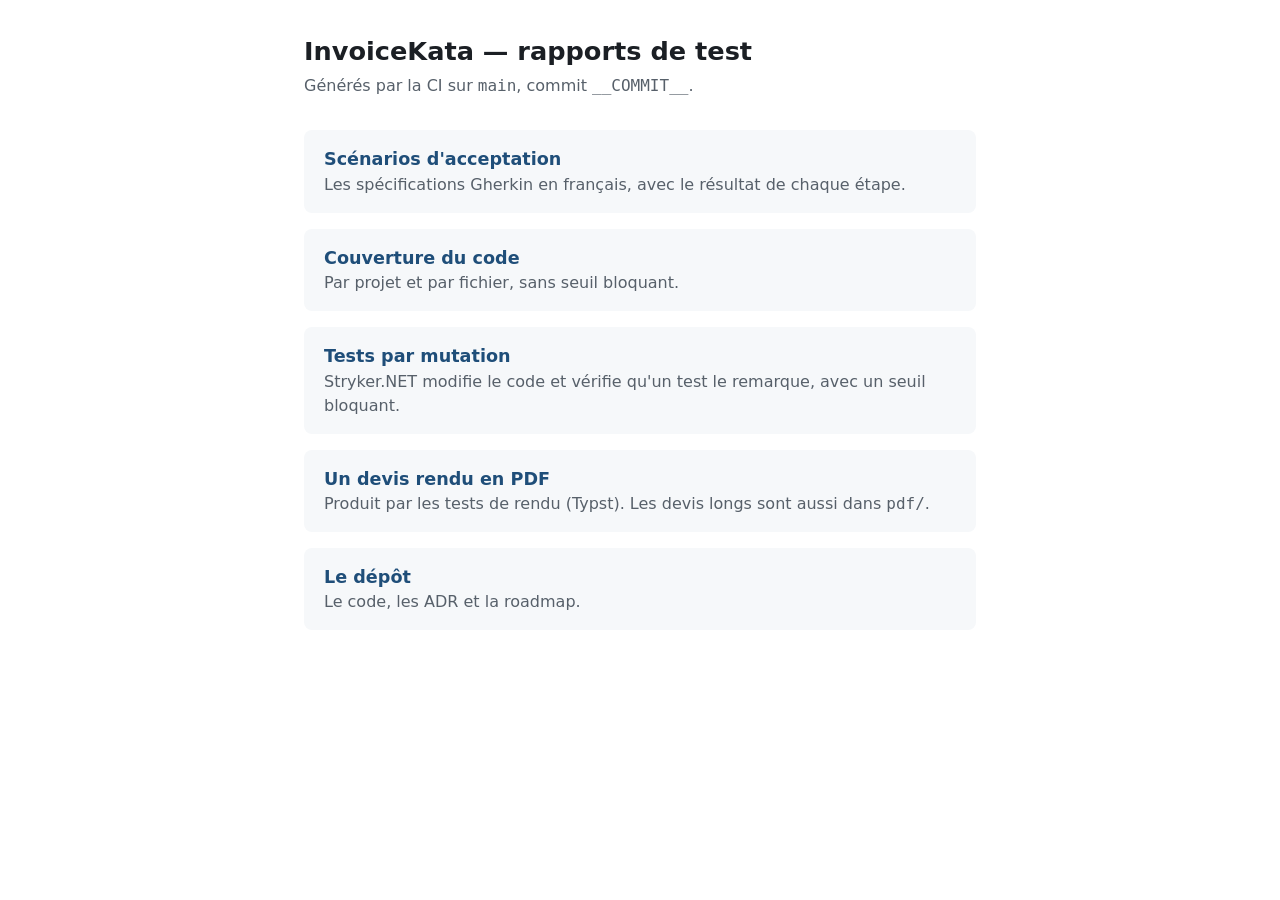
<file: .github/pages/index.html>
<!doctype html>
<html lang="fr">
<head>
  <meta charset="utf-8">
  <meta name="viewport" content="width=device-width, initial-scale=1">
  <title>InvoiceKata — rapports de test</title>
  <style>
    :root { --fg: #1b1f24; --muted: #57606a; --bg: #ffffff; --card: #f6f8fa; --accent: #1f4e79; }
    @media (prefers-color-scheme: dark) {
      :root { --fg: #e6edf3; --muted: #8d96a0; --bg: #0d1117; --card: #161b22; --accent: #79b8ff; }
    }
    body { margin: 0; padding: 2rem 1rem; background: var(--bg); color: var(--fg);
           font: 16px/1.5 system-ui, -apple-system, "Segoe UI", sans-serif; }
    main { max-width: 42rem; margin: 0 auto; }
    h1 { margin: 0 0 .25rem; font-size: 1.6rem; }
    p.meta { margin: 0 0 2rem; color: var(--muted); }
    a.card { display: block; padding: 1rem 1.25rem; margin-bottom: 1rem; border-radius: .5rem;
             background: var(--card); color: var(--fg); text-decoration: none; }
    a.card strong { color: var(--accent); display: block; font-size: 1.1rem; }
    a.card span { color: var(--muted); }
  </style>
</head>
<body>
  <main>
    <h1>InvoiceKata — rapports de test</h1>
    <p class="meta">Générés par la CI sur <code>main</code>, commit <code>__COMMIT__</code>.</p>
    <a class="card" href="scenarios.html">
      <strong>Scénarios d'acceptation</strong>
      <span>Les spécifications Gherkin en français, avec le résultat de chaque étape.</span>
    </a>
    <a class="card" href="coverage/index.html">
      <strong>Couverture du code</strong>
      <span>Par projet et par fichier, sans seuil bloquant.</span>
    </a>
    <a class="card" href="mutation/index.html">
      <strong>Tests par mutation</strong>
      <span>Stryker.NET modifie le code et vérifie qu'un test le remarque, avec un seuil bloquant.</span>
    </a>
    <a class="card" href="pdf/devis.pdf">
      <strong>Un devis rendu en PDF</strong>
      <span>Produit par les tests de rendu (Typst). Les devis longs sont aussi dans <code>pdf/</code>.</span>
    </a>
    <a class="card" href="https://github.com/SamirZebbouche/InvoiceKata">
      <strong>Le dépôt</strong>
      <span>Le code, les ADR et la roadmap.</span>
    </a>
  </main>
</body>
</html>
</file>
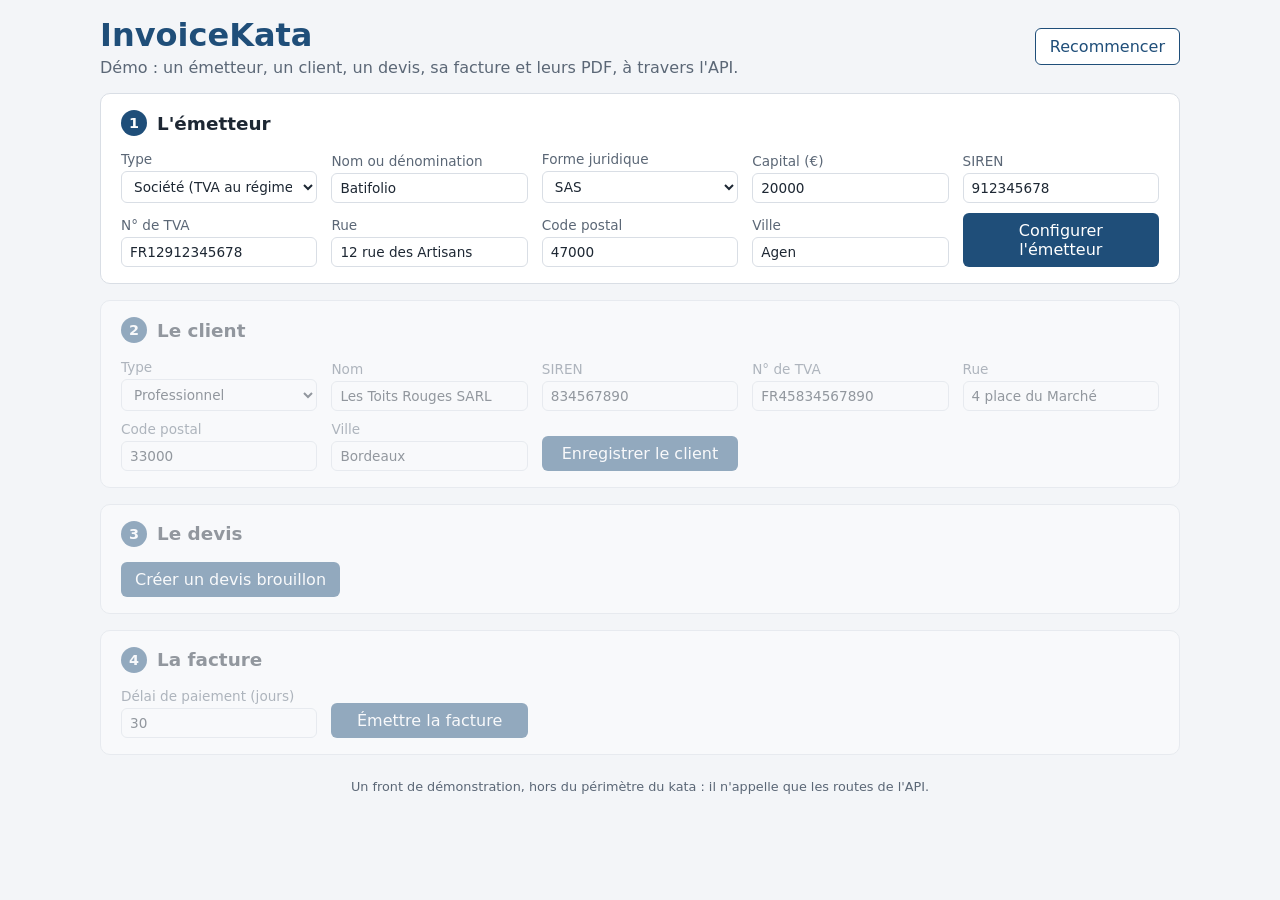
<file: src/InvoiceKata.Api/wwwroot/index.html>
<!doctype html>
<html lang="fr">
<head>
  <meta charset="utf-8">
  <meta name="viewport" content="width=device-width, initial-scale=1">
  <title>InvoiceKata — démo</title>
  <link rel="icon" href="data:,">
  <link rel="stylesheet" href="style.css">
</head>
<body>
  <header class="top">
    <div>
      <h1>InvoiceKata</h1>
      <p class="lead">Démo : un émetteur, un client, un devis, sa facture et leurs PDF, à travers l'API.</p>
    </div>
    <button type="button" id="reset" class="secondary">Recommencer</button>
  </header>

  <div id="message" class="message" role="status" hidden></div>

  <main>
    <section class="step" id="issuer-step">
      <h2><span class="badge">1</span> L'émetteur</h2>
      <form id="issuer-form" class="grid">
        <label>Type
          <select name="kind">
            <option value="Company">Société (TVA au régime normal)</option>
            <option value="IndividualEntrepreneur">Entrepreneur individuel (franchise de TVA)</option>
          </select>
        </label>
        <label>Nom ou dénomination <input name="name" value="Batifolio" required></label>
        <label>Forme juridique
          <select name="legalForm">
            <option>SAS</option><option>SASU</option><option>SA</option><option>SARL</option><option>EURL</option><option>SNC</option>
          </select>
        </label>
        <label>Capital (€) <input name="shareCapital" type="number" step="0.01" min="0" value="20000" required></label>
        <label>SIREN <input name="siren" value="912345678" required></label>
        <label>N° de TVA <input name="vatNumber" value="FR12912345678" required></label>
        <label>Rue <input name="street" value="12 rue des Artisans" required></label>
        <label>Code postal <input name="postalCode" value="47000" required></label>
        <label>Ville <input name="city" value="Agen" required></label>
        <button type="submit">Configurer l'émetteur</button>
      </form>
      <p class="summary" id="issuer-summary" hidden></p>
    </section>

    <section class="step" id="customer-step">
      <h2><span class="badge">2</span> Le client</h2>
      <form id="customer-form" class="grid">
        <label>Type
          <select name="kind">
            <option value="Professional">Professionnel</option>
            <option value="Individual">Particulier</option>
          </select>
        </label>
        <label>Nom <input name="name" value="Les Toits Rouges SARL" required></label>
        <label>SIREN <input name="siren" value="834567890"></label>
        <label>N° de TVA <input name="vatNumber" value="FR45834567890"></label>
        <label>Rue <input name="street" value="4 place du Marché" required></label>
        <label>Code postal <input name="postalCode" value="33000" required></label>
        <label>Ville <input name="city" value="Bordeaux" required></label>
        <button type="submit">Enregistrer le client</button>
      </form>
      <p class="summary" id="customer-summary" hidden></p>
    </section>

    <section class="step" id="quote-step">
      <h2><span class="badge">3</span> Le devis</h2>
      <button type="button" id="create-quote">Créer un devis brouillon</button>
      <div id="quote" hidden>
        <p class="summary" id="quote-summary"></p>
        <table>
          <thead>
            <tr><th>Désignation</th><th class="num">Qté</th><th>U</th><th class="num">P.U. HT</th><th class="num">Remise</th><th class="num">Total HT</th><th class="num">TVA</th><th></th></tr>
          </thead>
          <tbody id="quote-lines"></tbody>
        </table>
        <form id="line-form" class="grid inline">
          <label>Désignation <input name="designation" value="Pose de faïence" required></label>
          <label>Quantité <input name="quantity" type="number" step="0.001" min="0.001" value="18.72" required></label>
          <label>Unité <input name="unit" value="m²" required></label>
          <label>P.U. HT (€) <input name="unitPriceExcludingVat" type="number" step="0.01" min="0" value="33.33" required></label>
          <label>TVA (%)
            <select name="vatRate"><option>20</option><option selected>10</option><option>5.5</option><option>0</option></select>
          </label>
          <label>Remise (%) <input name="discountRate" type="number" step="0.01" min="0" max="100" value="10"></label>
          <button type="submit">Ajouter la ligne</button>
        </form>
        <div class="totals" id="quote-totals"></div>
        <ul class="mentions" id="quote-mentions"></ul>
        <form id="finalize-form" class="grid inline">
          <label>Validité (jours) <input name="validityDays" type="number" min="1" max="365" value="30" required></label>
          <button type="submit">Finaliser le devis</button>
        </form>
        <a class="button" id="quote-pdf" target="_blank" rel="noopener" hidden>Ouvrir le PDF du devis</a>
      </div>
    </section>

    <section class="step" id="invoice-step">
      <h2><span class="badge">4</span> La facture</h2>
      <form id="invoice-form" class="grid inline">
        <label>Délai de paiement (jours) <input name="paymentDays" type="number" min="1" max="60" value="30" required></label>
        <button type="submit">Émettre la facture</button>
      </form>
      <div id="invoice" hidden>
        <p class="summary" id="invoice-summary"></p>
        <div class="totals" id="invoice-totals"></div>
        <ul class="mentions" id="invoice-mentions"></ul>
        <a class="button" id="invoice-pdf" target="_blank" rel="noopener">Ouvrir le PDF de la facture</a>
      </div>
    </section>
  </main>

  <footer>Un front de démonstration, hors du périmètre du kata : il n'appelle que les routes de l'API.</footer>
  <script src="app.js"></script>
</body>
</html>
</file>
<file: src/InvoiceKata.Api/wwwroot/style.css>
/* The demo front: plain CSS, no framework. */
:root {
  --accent: #1f4e79;
  --ink: #1d2733;
  --muted: #5b6776;
  --line: #d9dee5;
  --paper: #ffffff;
  --ground: #f3f5f8;
  --ok: #1e7b4a;
  --error: #b42318;
  font-family: system-ui, -apple-system, "Segoe UI", Roboto, sans-serif;
  color: var(--ink);
  background: var(--ground);
}

body { margin: 0 auto; max-width: 1080px; padding: 16px; }

/* The hidden attribute wins over the display of the layout classes. */
[hidden] { display: none !important; }

.top { display: flex; justify-content: space-between; align-items: center; gap: 16px; flex-wrap: wrap; }
h1 { margin: 0; color: var(--accent); }
.lead { margin: 4px 0 0; color: var(--muted); }

.step { background: var(--paper); border: 1px solid var(--line); border-radius: 10px; padding: 16px 20px; margin: 16px 0; }
.step.locked { opacity: 0.45; pointer-events: none; }
.step h2 { margin-top: 0; font-size: 1.15rem; display: flex; align-items: center; gap: 10px; }
.badge { background: var(--accent); color: #fff; border-radius: 50%; width: 26px; height: 26px; display: inline-grid; place-items: center; font-size: 0.9rem; }

.grid { display: grid; grid-template-columns: repeat(auto-fill, minmax(180px, 1fr)); gap: 10px 14px; align-items: end; }
.grid.inline { margin-top: 12px; }
label { display: flex; flex-direction: column; gap: 4px; font-size: 0.85rem; color: var(--muted); }
input, select { font: inherit; padding: 6px 8px; border: 1px solid var(--line); border-radius: 6px; color: var(--ink); background: #fff; }
input:disabled { background: var(--ground); color: var(--muted); }

button, .button { font: inherit; background: var(--accent); color: #fff; border: 0; border-radius: 6px; padding: 8px 14px; cursor: pointer; text-decoration: none; display: inline-block; }
button.secondary { background: #fff; color: var(--accent); border: 1px solid var(--accent); }
button.link { background: none; color: var(--error); padding: 0 4px; }
.button { margin-top: 12px; }

.summary { margin: 12px 0 0; padding: 8px 12px; background: #eef4fa; border-radius: 6px; }
.chip { display: inline-block; padding: 1px 8px; border-radius: 999px; font-size: 0.8rem; background: #e7ecf2; margin-left: 6px; }
.chip.final { background: #def3e7; color: var(--ok); }

table { width: 100%; border-collapse: collapse; margin-top: 12px; font-size: 0.92rem; }
th { text-align: left; background: var(--accent); color: #fff; padding: 6px 8px; font-weight: 600; }
td { padding: 6px 8px; border-bottom: 1px solid var(--line); }
.num { text-align: right; white-space: nowrap; }

.totals { margin: 12px 0 0 auto; width: fit-content; min-width: 280px; }
.totals div { display: flex; justify-content: space-between; gap: 24px; padding: 2px 0; }
.totals .grand { font-weight: 700; border-top: 1px solid var(--accent); padding-top: 4px; }
.mentions { color: var(--muted); font-size: 0.88rem; }

.message { position: fixed; right: 16px; bottom: 16px; max-width: min(520px, calc(100vw - 32px)); z-index: 1; padding: 10px 14px; border-radius: 8px;
  background: #def3e7; color: var(--ok); box-shadow: 0 4px 16px rgba(29, 39, 51, 0.18); }
.message.error { background: #fde8e7; color: var(--error); }

footer { color: var(--muted); font-size: 0.8rem; margin: 24px 0; text-align: center; }

@media (max-width: 640px) {
  table { font-size: 0.8rem; }
  .totals { width: 100%; }
}
</file>
